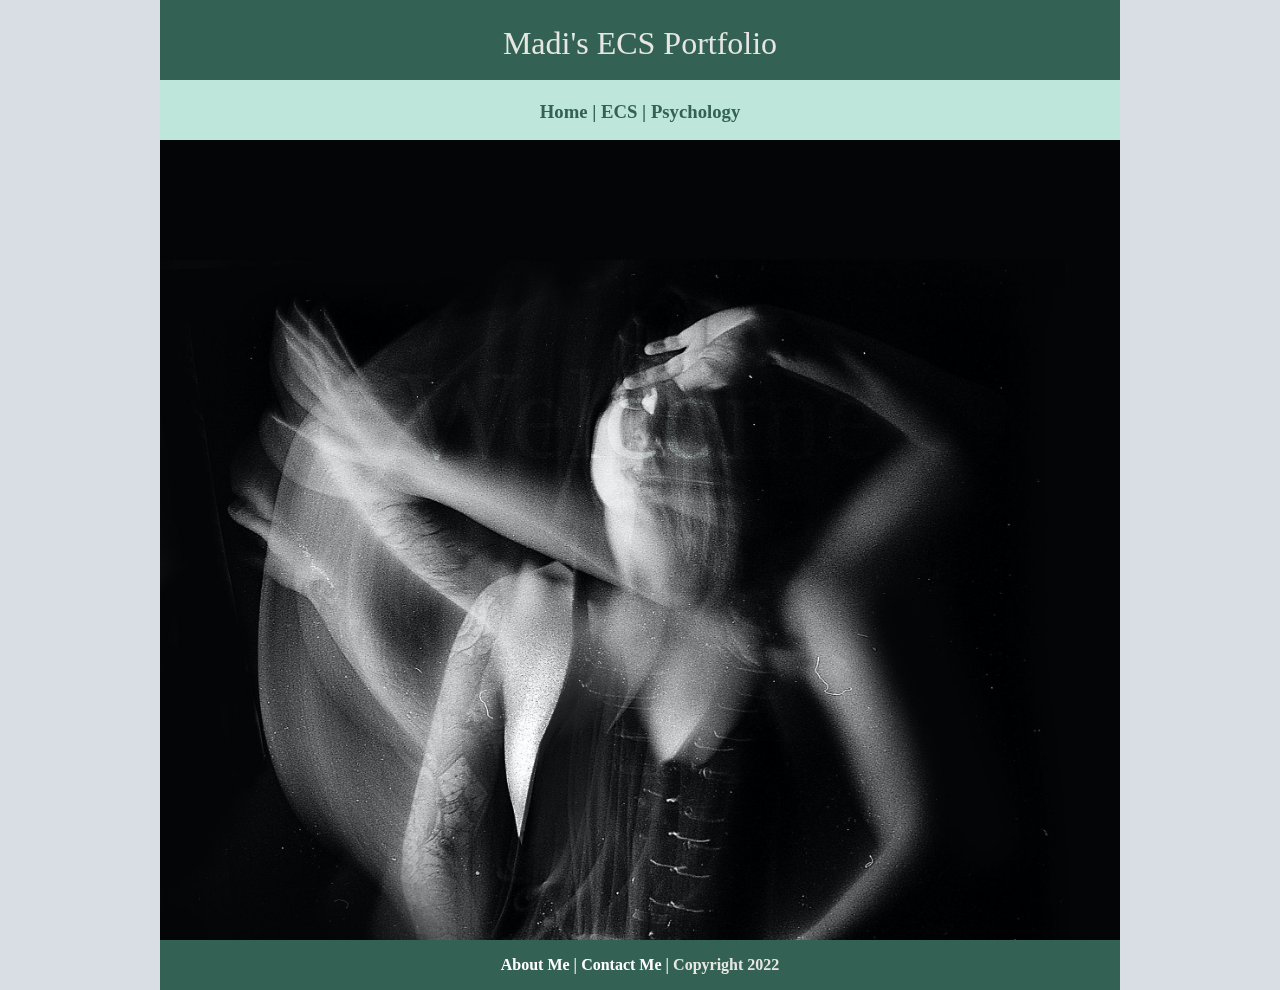
<file: index.html>
<!DOCTYPE html>
<html class="homePage">
<head>
	<!-- This is a comment! Text here will be ignored by the browser. -->
	<meta charset="UTF-8">
	<title>Madi's ECS Portfolio</title>
	<link href="myCSS.css" rel="stylesheet" type="text/css">
</head>
<body>
<div class="container">
  <div class="header">
  	<h1>Madi's ECS Portfolio</h1>
  </div>
  <div class="nav">
    <h3> <a href="index.html">Home</a> | <a href="ecs/index.html">ECS</a> | <a href="interest/index.html">Psychology</a> </h3>
  </div>
  <div class="content home">
	  <h1>Welcome</h1>
	</div>
  <div class="footer">
    <h4> <a href="aboutme.html">About Me</a> | <a href="mailto:madimaxw9586@granitesd.org">Contact Me</a> | Copyright 2022</h4>
  </div>
</div>
</body>
</html>
</file>
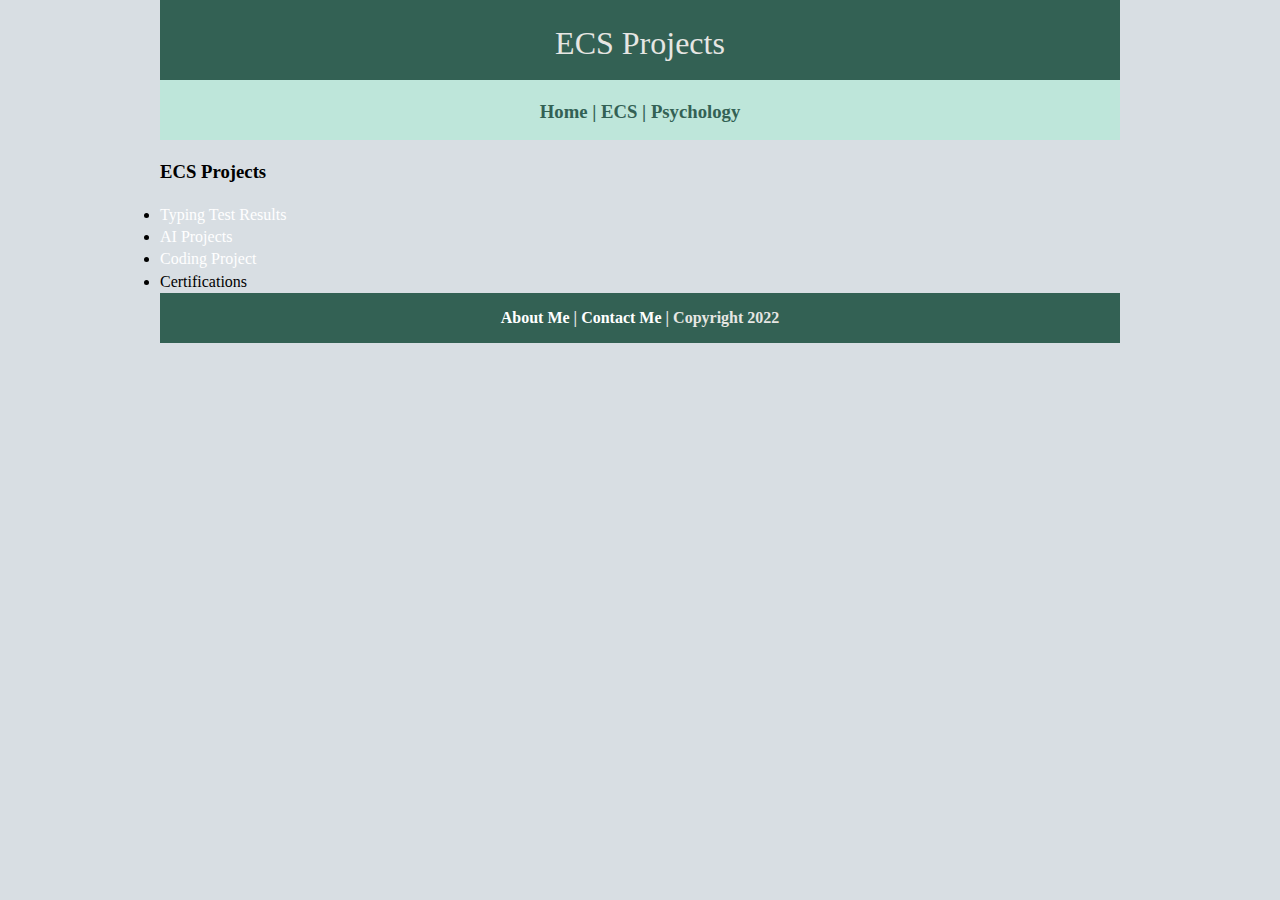
<file: ecs/index.html>
<!DOCTYPE html>
<html class="homePage">
<head>
	<!-- This is a comment! Text here will be ignored by the browser. -->
	<meta charset="UTF-8">
	<title>ECS Projects</title>
	<link href="../myCSS.css" rel="stylesheet" type="text/css">
</head>
<body>
<div class="container">
  <div class="header">
  	<h1>ECS Projects</h1>
  </div>
  <div class="nav">
    <h3> <a href="../index.html">Home</a> | <a href="index.html">ECS</a> | <a href="../interest/index.html">Psychology</a> </h3>
  </div>
  <div class="content">
	  <h3>ECS Projects</h3
        <ul>
     <li><a href="https://github.com/MadisonMaxwell/ecs-portfolio-/blob/gh-pages/ecs/typingtest.pdf" target="_blank">Typing Test Results</a></li>
     <li><a href="https://docs.google.com/presentation/d/17CYpPu2kyGc2y4IeKjstHYfyUer0mQUJ_Z0AcUvEyHs/edit" target="_blank">AI Projects</a></li>
     <li><a href="https://github.com/MadisonMaxwell/ecs-portfolio-/blob/gh-pages/ecs/FroggerLogic.zip" target="_blank">Coding Project</a></li>
     <li>Certifications</li>
  </ul>   
	</div>

  <div class="footer">
    <h4> <a href="../aboutme.html">About Me</a> | <a href="mailto:madimaxw9586@granitesd.org">Contact Me</a> | Copyright 2022</h4>
  </div>
</div>
</body>
</html>
</file>
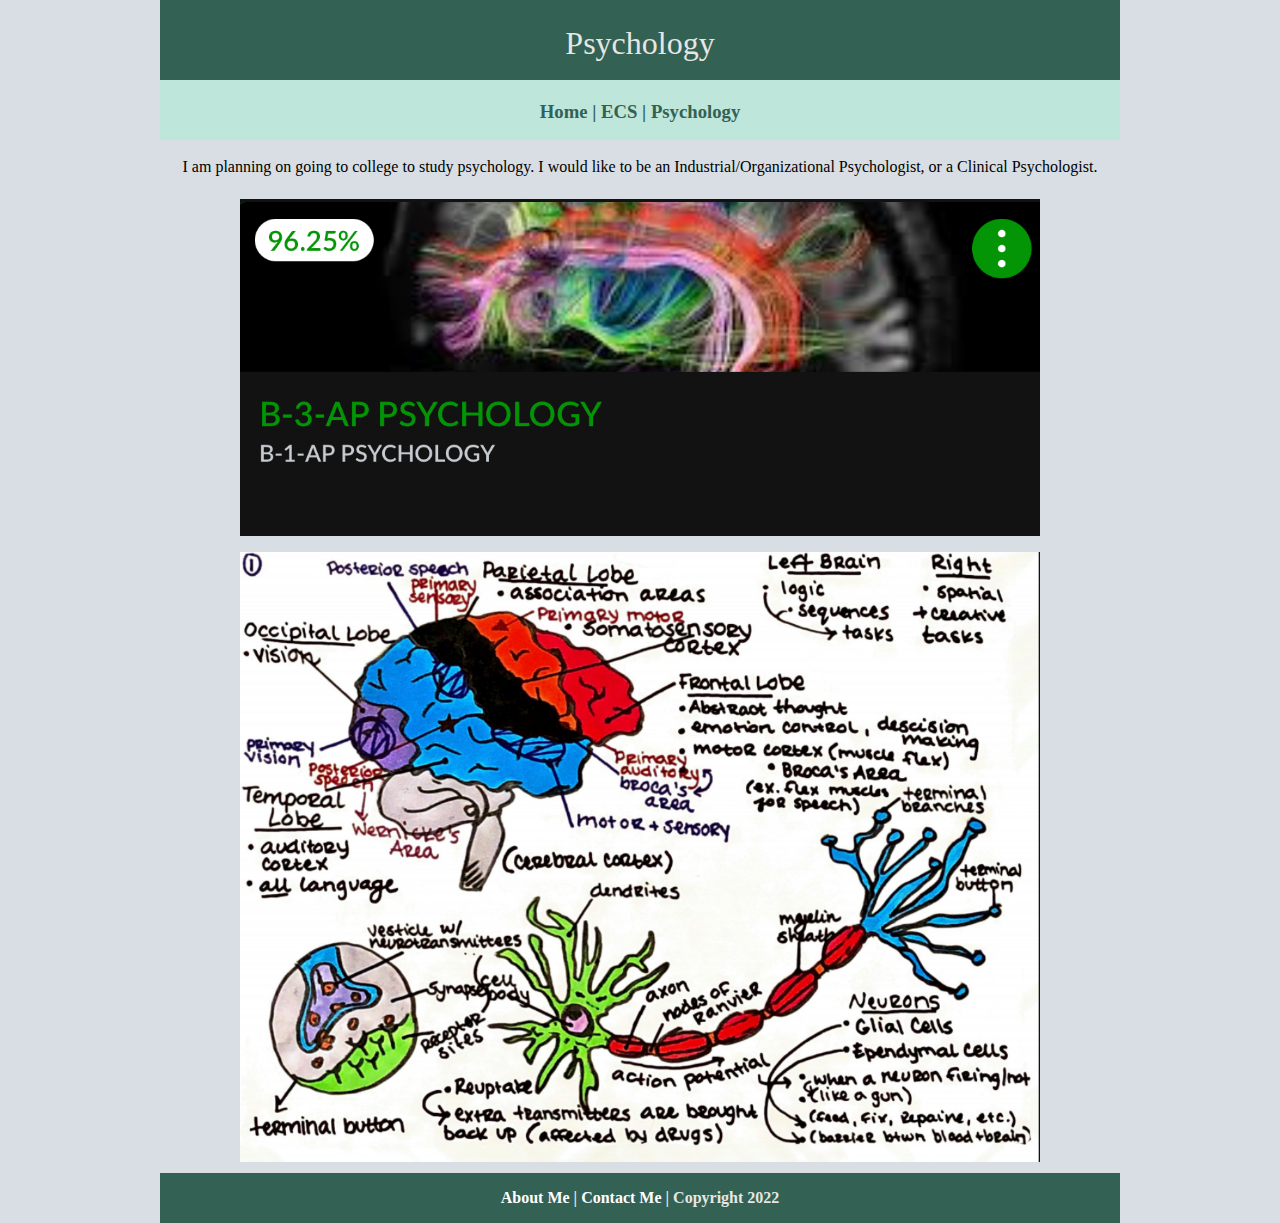
<file: interest/index.html>
<!DOCTYPE html>
<html class="homePage">
<head>
	<!-- This is a comment! Text here will be ignored by the browser. -->
	<meta charset="UTF-8">
	<title>My Interests</title>
	<link href="../myCSS.css" rel="stylesheet" type="text/css">
</head>
<body>
<div class="container">
  <div class="header">
  	<h1>Psychology</h1>
  </div>
	
  <div class="nav">
    <h3> <a href="../index.html">Home</a> | <a href="../ecs/index.html">ECS</a> | <a href="index.html">Psychology</a> </h3>
  </div>
  <div class="content">
    <p class="interesttext">I am planning on going to college to study psychology. I would like to be an Industrial/Organizational Psychologist, or a Clinical Psychologist.</p>
    <div style="text-align:center;">
      <image src="../images/canvas.jpeg" class="interestimage"/>
      <image src="../images/brain.jpeg" class="interestimage"/>
    </div
  </div>
  <div class="footer">
    <h4> <a href="../aboutme.html">About Me</a> | <a href="mailto:madimaxw9586@granitesd.org">Contact Me</a> | Copyright 2022</h4>
  </div>
</div>
</body>
</html>
</file>
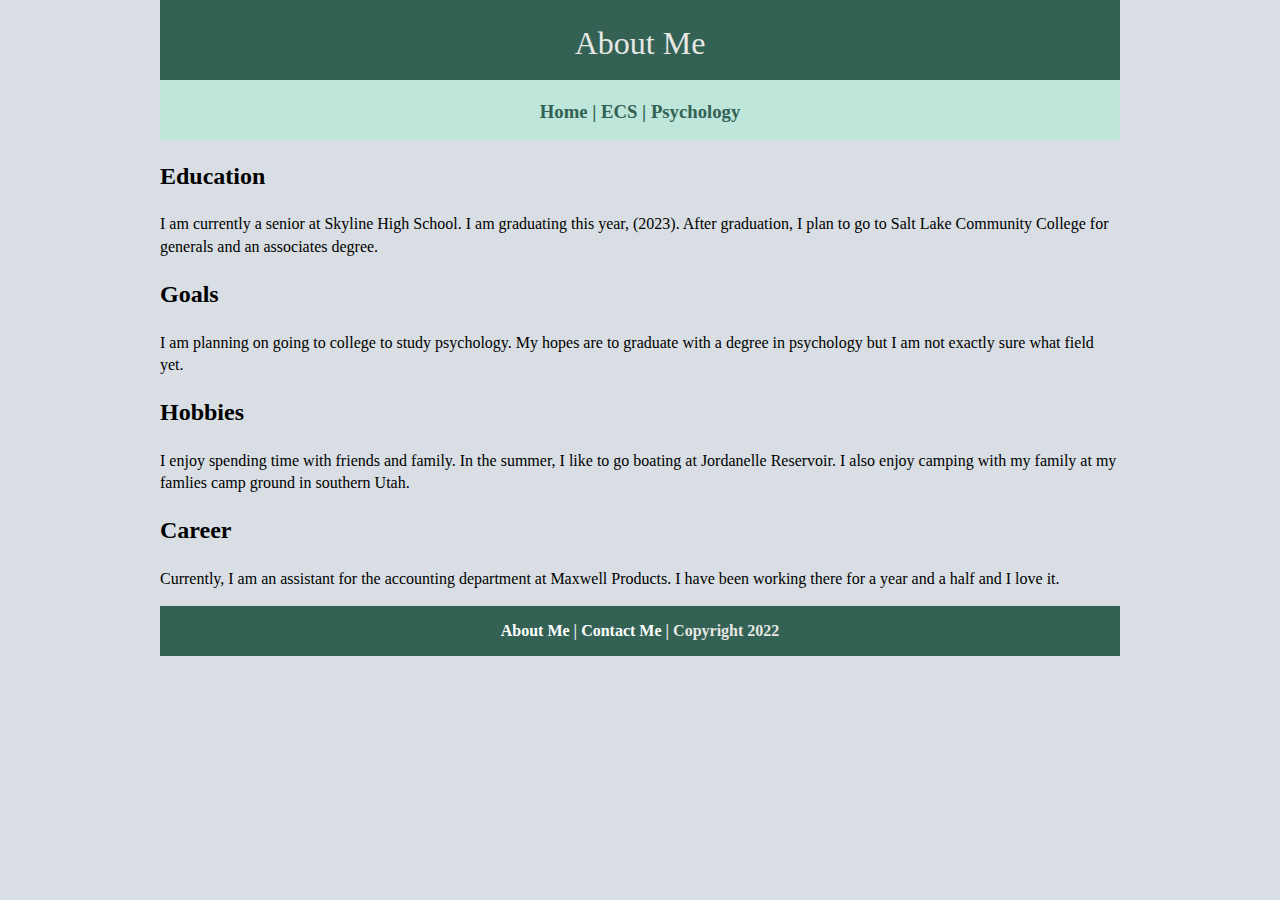
<file: aboutme.html>
<!DOCTYPE html>
<html class="homePage">
<head>
	<!-- This is a comment! Text here will be ignored by the browser. -->
	<meta charset="UTF-8">
	<title>About Me</title>
	<link href="myCSS.css" rel="stylesheet" type="text/css">
</head>
<body>
<div class="container">
  <div class="header">
  	<h1>About Me</h1>
  </div>
  <div class="nav">
    <h3> <a href="index.html">Home</a> | <a href="ecs/index.html">ECS</a> | <a href="interest/index.html">Psychology</a> </h3>
  </div>
  <div class="content">
    <h2>Education</h2>
    <p>I am currently a senior at Skyline High School. I am graduating this year, (2023). After graduation, I plan to go to Salt Lake Community College for generals and an associates degree.</p>
    <h2>Goals</h2>
    <p>I am planning on going to college to study psychology. My hopes are to graduate with a degree in psychology but I am not exactly sure what field yet.</p>
    <h2>Hobbies</h2>
    <p>I enjoy spending time with friends and family. In the summer, I like to go boating at Jordanelle Reservoir. I also enjoy camping with my family at my famlies camp ground in southern Utah.</p>
    <h2>Career</h2>
    <p>Currently, I am an assistant for the accounting department at Maxwell Products. I have been working there for a year and a half and I love it.</p>
  </div>
  <div class="footer">
    <h4> <a href="aboutme.html">About Me</a> | <a href="mailto:madimaxw9586@granitesd.org">Contact Me</a> | Copyright 2022</h4>
  </div>
  </div>
  </body>
</html>
</file>
<file: myCSS.css>
@charset "UTF-8";
/* This is a comment! Text here will be ignored by the browser. */
body {
	margin: 0 auto;
	font: 100%/1.4 serif;
}
.homePage {
	background: #D8DEE3;
}
.container {
	width: 960px;
	margin: 0 auto;
}
.header {
	background: #336154;
	text-align: center;
	margin: 0;
	padding: 5;
	width: 100%;
	height: 80px;
	overflow: hidden;
  color: #e6e6e3;
}
.header h1 {
  font-weight: 200;
}
.nav {
	background: #BEE6DA;
	margin: 0;
	padding: 5;
	width: 100%;
	height: 60px;
	text-align: center;
  overflow: hidden;
  color:  #336154;
}
.nav a:link {
	color: #336154
}
.nav a:hover {
	color: #23433a
}
.content {
  text-align: Left;
}
.content.home {
  background-image: url('images/psychology.jpg');
  background-size: cover;
  background-position: top center;
  margin: 0px auto;
  height: 800px;
  text-align: center;
  overflow: hidden;
  position: relative;
}
.home h1 {
  font-family: serif;
  color:  #b0b6b2;
  font-size: 8em;
  padding-top: 100px;
  mix-blend-mode: overlay;
  font-weight: 200;
}
.footer {
	background: #336154;
	margin: 0px;
	width: 100%;
	height: 50px;
	text-align: center;
  overflow: hidden;
  color: #e6e6e3;
}
.footer h4 {
  line-height: 50px;
  margin: 0 auto;
  padding: 0;
}
a {
  text-decoration: none;
}
a:link {
     color: #FFFFFF;
     cursor: pointer;
}
a:visited {
  color: #FFFFFF;
}
a:hover, a:active, a:focus { 
  text-decoration: underline;
  color:#23433a;
}

.interesttext {
  text-align: center;
  font: serif;
}

.interestimage {
  width:800px;
  height: auto;
  display: inline-block;
  margin: 5px auto;
}
</file>
